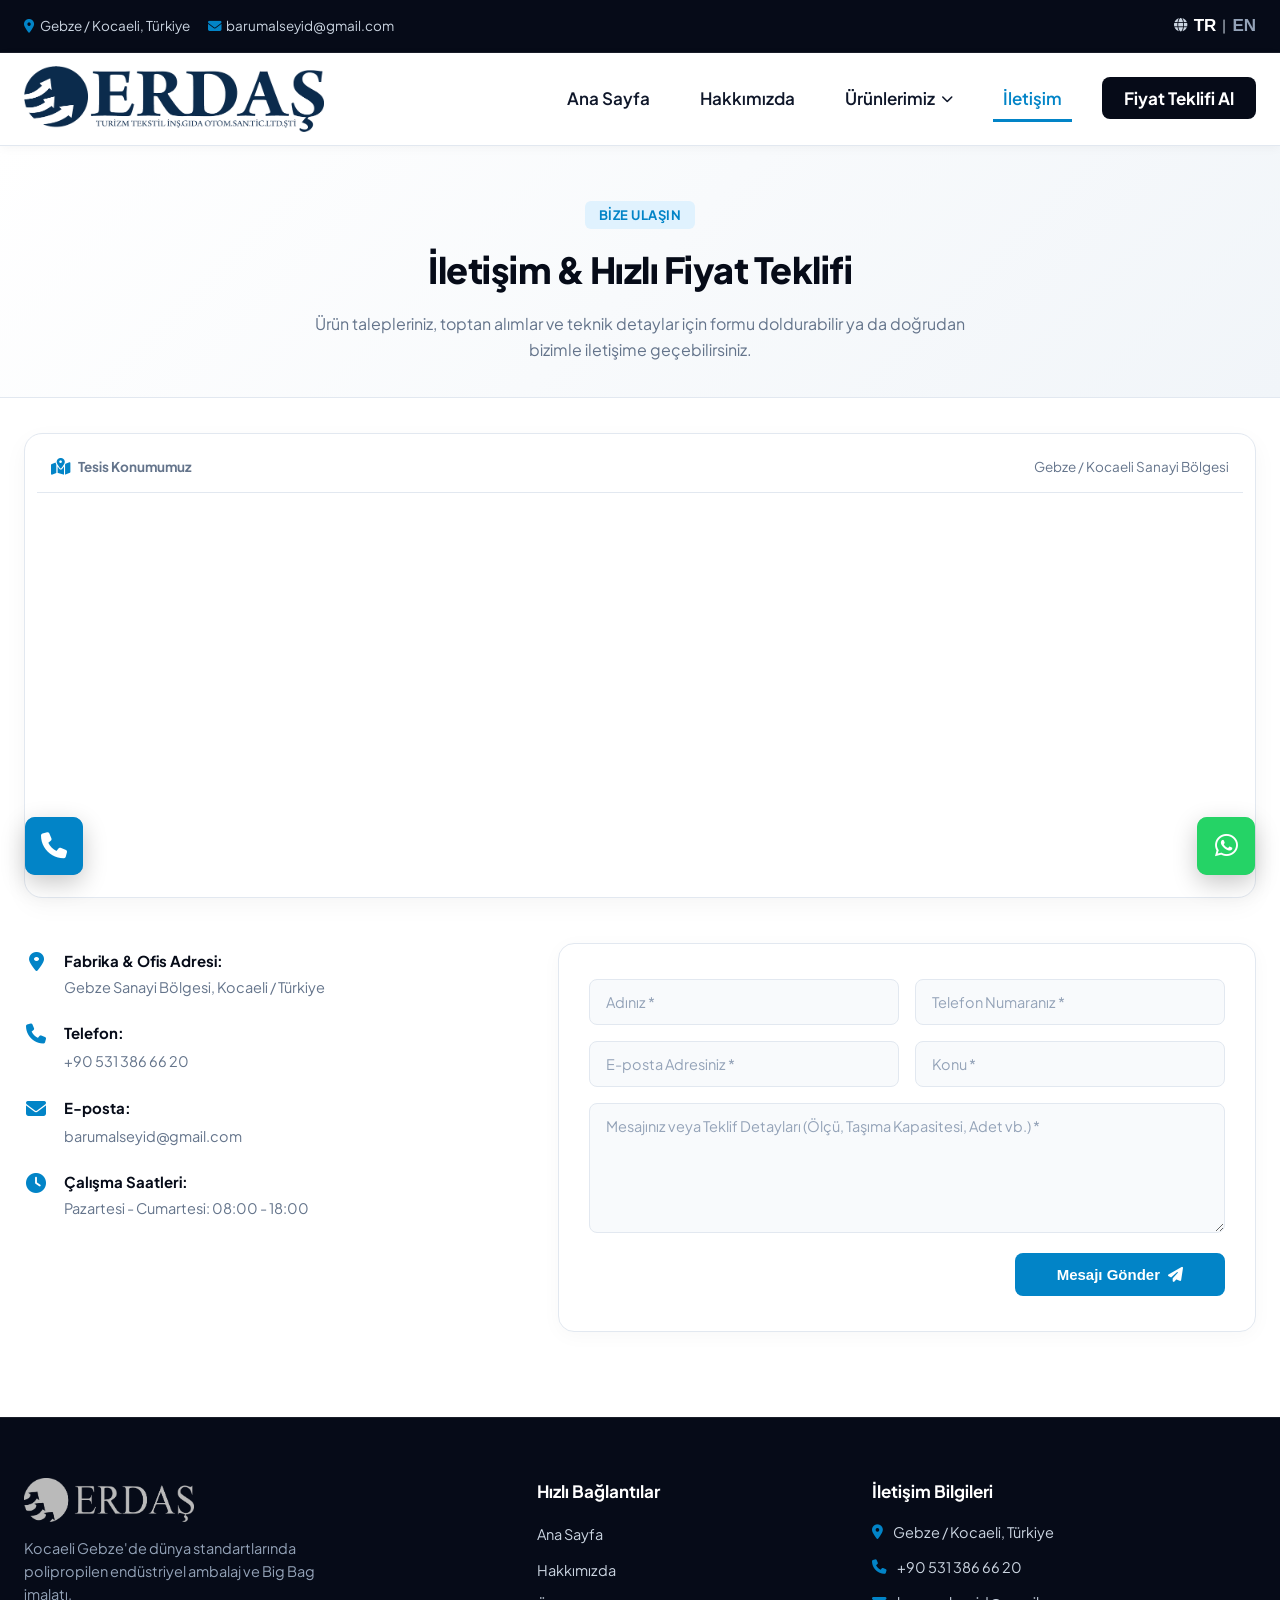
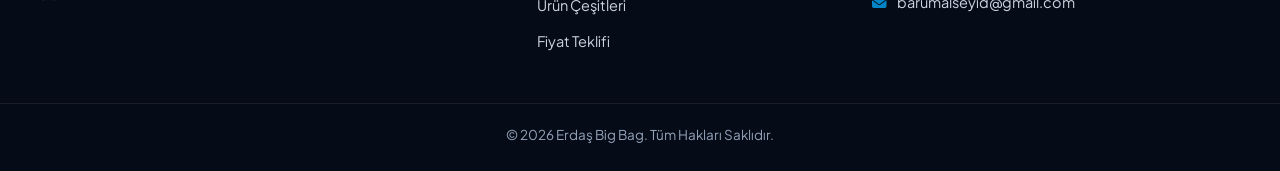
<file: iletisim.html>
<!DOCTYPE html>
<html lang="tr">
<head>
  <meta charset="UTF-8" />
  <meta name="viewport" content="width=device-width, initial-scale=1.0" />
  <title>İletişim & Fiyat Teklifi | ERDAŞ Big Bag</title>

  <!-- FontAwesome Icons -->
  <link rel="stylesheet" href="https://cdnjs.cloudflare.com/ajax/libs/font-awesome/6.5.0/css/all.min.css" />
  <!-- Google Fonts -->
  <link rel="preconnect" href="https://fonts.googleapis.com">
  <link rel="preconnect" href="https://fonts.gstatic.com" crossorigin>
  <link href="https://fonts.googleapis.com/css2?family=Plus+Jakarta+Sans:wght@500;600;700;800&display=swap" rel="stylesheet">

  <style>
    :root {
      --bg-main: #f8fafc;
      --text-dark: #0f172a;
      --text-muted: #64748b;
      --primary-blue: #0284c7;
      --primary-dark: #0369a1;
      --dark-navy: #060b18;
      --accent-green: #25d366;
      --border-color: #e2e8f0;
      --white: #ffffff;
      --success-green: #16a34a;
      --error-red: #dc2626;
    }

    *, *::before, *::after {
      margin: 0;
      padding: 0;
      box-sizing: border-box;
    }

    html {
      scroll-behavior: smooth;
    }

    body {
      font-family: 'Plus Jakarta Sans', sans-serif;
      background-color: var(--white);
      color: var(--text-dark);
      font-size: 16px;
      line-height: 1.6;
      overflow-x: hidden;
      min-height: 100vh;
      display: flex;
      flex-direction: column;
    }

    .container {
      max-width: 1420px;
      margin: 0 auto;
      padding: 0 24px;
      width: 100%;
    }

    a {
      text-decoration: none;
      color: inherit;
    }

    /* ================= 1. الشريط العلوي ================= */
    .top-bar {
      background-color: var(--dark-navy);
      color: #cbd5e1;
      padding: 15px 0;
      font-size: 13.5px;
      border-bottom: 1px solid rgba(255, 255, 255, 0.08);
    }

    .top-bar-content {
      display: flex;
      justify-content: space-between;
      align-items: center;
    }

    .top-info {
      display: flex;
      align-items: center;
      gap: 18px;
    }

    .top-info i {
      color: var(--primary-blue);
      margin-right: 4px;
    }

    .lang-switch {
      display: flex;
      align-items: center;
      gap: 6px;
    }

    .lang-switch button {
      background: none;
      border: none;
      color: #94a3b8;
      font-weight: 600;
      cursor: pointer;
      font-size: 17px;
      transition: color 0.2s;
    }

    .lang-switch button.active,
    .lang-switch button:hover {
      color: #ffffff;
      font-weight: 700;
    }

    /* ================= 2. النافبار الأساسي ================= */
    .main-header {
      background: #ffffff;
      border-bottom: 1px solid var(--border-color);
      position: sticky;
      top: 0;
      z-index: 1000;
      box-shadow: 0 2px 10px rgba(0, 0, 0, 0.04);
    }

    .nav-content {
      height: 92px;
      display: flex;
      justify-content: space-between;
      align-items: center;
    }

    .brand-logo {
      display: flex;
      align-items: center;
    }

    .header-logo-img {
      height: 70px;
      width: auto;
      max-width: 300px;
      object-fit: contain;
    }

    .nav-links {
      list-style: none;
      display: flex;
      align-items: center;
      gap: 30px;
    }

    .nav-links a {
      color: var(--text-dark);
      font-weight: 600;
      font-size: 17px;
      transition: all 0.3s ease;
      padding: 10px;
    }

    .nav-links a:hover,
    .nav-links a.active {
      color: var(--primary-blue);
      border-bottom: solid 3px var(--primary-blue);
    }

    .nav-btn {
      background: var(--dark-navy) !important;
      color: #ffffff !important;
      padding: 10px 22px !important;
      border-radius: 8px;
      font-weight: 700 !important;
      border-bottom: none !important;
      transition: all 0.3s ease;
    }

    .nav-btn:hover {
      background: var(--primary-blue) !important;
      transform: translateY(-2px);
      border-bottom: none !important;
    }

    .dropdown-item {
      position: relative;
    }

    .dropdown-toggle {
      display: flex;
      align-items: center;
      gap: 6px;
      font-weight: 600;
      font-size: 17px;
      color: var(--text-dark);
      cursor: pointer;
      padding: 10px;
      transition: color 0.3s ease;
    }

    .dropdown-toggle:hover {
      color: var(--primary-blue);
    }

    .arrow-icon {
      font-size: 12px;
      transition: transform 0.25s ease;
    }

    .submenu {
      position: absolute;
      top: 100%;
      left: 0;
      min-width: 250px;
      background: #ffffff;
      border: 1px solid var(--border-color);
      border-radius: 10px;
      box-shadow: 0 12px 28px rgba(0, 0, 0, 0.1);
      padding: 8px 0;
      list-style: none;
      opacity: 0;
      visibility: hidden;
      transform: translateY(10px);
      transition: all 0.25s ease;
      z-index: 200;
    }

    .submenu li a {
      display: block;
      padding: 10px 20px;
      font-size: 15px;
      color: var(--text-dark);
      border-bottom: none !important;
    }

    .submenu li a:hover {
      background: #f0f9ff;
      color: var(--primary-blue);
      padding-left: 24px;
      border-bottom: none !important;
    }

    .dropdown-item:hover .submenu {
      opacity: 1;
      visibility: visible;
      transform: translateY(0);
    }

    .dropdown-item:hover .arrow-icon {
      transform: rotate(180deg);
    }

    /* ================= 3. ترويسة صفحة التواصل ================= */
    .contact-page-header {
      background: linear-gradient(135deg, #ffffff 0%, #f1f5f9 100%);
      padding: 55px 0 35px;
      border-bottom: 1px solid var(--border-color);
      text-align: center;
    }

    .contact-page-tag {
      display: inline-block;
      background-color: #e0f2fe;
      color: var(--primary-blue);
      font-size: 13px;
      font-weight: 700;
      padding: 4px 14px;
      border-radius: 6px;
      text-transform: uppercase;
      margin-bottom: 12px;
      letter-spacing: 0.5px;
    }

    .contact-page-title {
      font-size: 36px;
      font-weight: 800;
      color: var(--dark-navy);
      margin-bottom: 12px;
      letter-spacing: -0.5px;
    }

    .contact-page-desc {
      font-size: 16px;
      color: var(--text-muted);
      max-width: 650px;
      margin: 0 auto;
    }

    /* ================= 4. سكشن الخريطة في الأعلى ================= */
    .map-section {
      padding: 35px 0 20px;
    }

    .map-wrapper-card {
      background: #ffffff;
      border: 1px solid var(--border-color);
      border-radius: 18px;
      padding: 12px;
      box-shadow: 0 8px 24px rgba(6, 11, 24, 0.04);
      overflow: hidden;
    }

    .map-header-bar {
      padding: 10px 14px 14px;
      display: flex;
      align-items: center;
      justify-content: space-between;
      border-bottom: 1px solid var(--border-color);
      margin-bottom: 12px;
    }

    .map-header-bar h3 {
      font-size: 17px;
      font-weight: 700;
      color: var(--dark-navy);
      display: flex;
      align-items: center;
      gap: 8px;
    }

    .map-header-bar h3 i {
      color: var(--primary-blue);
    }

    .map-header-bar span {
      font-size: 13.5px;
      color: var(--text-muted);
    }

    .map-frame-holder {
      position: relative;
      width: 100%;
      height: 380px;
      border-radius: 12px;
      overflow: hidden;
    }

    .map-frame-holder iframe {
      width: 100%;
      height: 100%;
      border: 0;
    }

    /* ================= 5. قسم فورم التواصل والمعلومات ================= */
    .contact-section {
      padding: 25px 0 85px;
      flex: 1;
    }

    .contact-main-grid {
      display: grid;
      grid-template-columns: 0.9fr 1.3fr;
      gap: 50px;
      align-items: start;
    }

    .contact-info-block {
      display: flex;
      flex-direction: column;
      gap: 22px;
      padding-top: 6px;
    }

    .info-row {
      display: flex;
      align-items: flex-start;
      gap: 16px;
    }

    .info-row i {
      font-size: 20px;
      color: var(--primary-blue);
      margin-top: 3px;
      flex-shrink: 0;
      width: 24px;
      text-align: center;
    }

    .info-text strong {
      display: block;
      font-size: 15px;
      color: var(--dark-navy);
      margin-bottom: 3px;
      font-weight: 700;
    }

    .info-text p,
    .info-text a {
      font-size: 14.5px;
      color: var(--text-muted);
      line-height: 1.6;
    }

    .info-text a:hover {
      color: var(--primary-blue);
    }

    .contact-form-box {
      display: flex;
      flex-direction: column;
      gap: 16px;
      background: #ffffff;
      border: 1px solid var(--border-color);
      padding: 35px 30px;
      border-radius: 16px;
      box-shadow: 0 4px 20px rgba(0, 0, 0, 0.03);
    }

    .form-two-cols {
      display: grid;
      grid-template-columns: 1fr 1fr;
      gap: 16px;
    }

    .form-field {
      width: 100%;
      padding: 13px 16px;
      font-size: 14.5px;
      border: 1.5px solid var(--border-color);
      border-radius: 8px;
      background-color: var(--bg-main);
      color: var(--text-dark);
      outline: none;
      font-family: inherit;
      transition: all 0.2s ease;
    }

    .form-field:focus {
      background-color: #ffffff;
      border-color: var(--primary-blue);
      box-shadow: 0 0 0 3px rgba(2, 132, 199, 0.1);
    }

    .form-field::placeholder {
      color: #94a3b8;
    }

    textarea.form-field {
      resize: vertical;
      min-height: 130px;
    }

    .form-submit-row {
      display: flex;
      justify-content: flex-end;
      margin-top: 4px;
    }

    .btn-send-message {
      background-color: var(--primary-blue);
      color: #ffffff;
      font-size: 15px;
      font-weight: 700;
      padding: 13px 42px;
      border: none;
      border-radius: 8px;
      cursor: pointer;
      transition: all 0.2s ease;
      display: inline-flex;
      align-items: center;
      gap: 8px;
    }

    .btn-send-message:hover {
      background-color: var(--primary-dark);
      transform: translateY(-1px);
    }

    .btn-send-message:disabled {
      opacity: 0.65;
      cursor: not-allowed;
    }

    /* ================= 6. Toast Notification ================= */
    .toast-popup {
      position: fixed;
      top: 25px;
      left: 50%;
      transform: translate(-50%, -40px) scale(0.92);
      background: #ffffff;
      min-width: 320px;
      max-width: 480px;
      width: 90%;
      padding: 16px 20px 18px;
      border-radius: 14px;
      box-shadow: 0 20px 45px -10px rgba(6, 11, 24, 0.18), 0 0 0 1px rgba(0, 0, 0, 0.06);
      display: flex;
      align-items: flex-start;
      gap: 14px;
      z-index: 999999;
      opacity: 0;
      visibility: hidden;
      pointer-events: none;
      transition: all 0.35s cubic-bezier(0.34, 1.56, 0.64, 1);
      overflow: hidden;
    }

    .toast-popup.show {
      opacity: 1;
      visibility: visible;
      pointer-events: auto;
      transform: translate(-50%, 0) scale(1);
    }

    .toast-icon-wrap {
      width: 40px;
      height: 40px;
      border-radius: 50%;
      display: flex;
      align-items: center;
      justify-content: center;
      font-size: 18px;
      flex-shrink: 0;
      margin-top: 2px;
    }

    .toast-popup.success .toast-icon-wrap {
      background-color: #dcfce7;
      color: var(--success-green);
    }
    .toast-popup.success {
      border-left: 4px solid var(--success-green);
    }

    .toast-popup.error .toast-icon-wrap {
      background-color: #fee2e2;
      color: var(--error-red);
    }
    .toast-popup.error {
      border-left: 4px solid var(--error-red);
    }

    .toast-text {
      flex: 1;
    }

    .toast-text h4 {
      font-size: 16px;
      font-weight: 700;
      color: var(--dark-navy);
      margin-bottom: 2px;
    }

    .toast-text p {
      font-size: 14px;
      color: var(--text-muted);
      line-height: 1.45;
    }

    .toast-close-btn {
      background: none;
      border: none;
      color: #94a3b8;
      font-size: 20px;
      line-height: 1;
      cursor: pointer;
      padding: 0 4px;
    }

    .toast-progress-bar {
      position: absolute;
      bottom: 0;
      left: 0;
      height: 3px;
      width: 100%;
      background-color: #e2e8f0;
    }

    .toast-progress-bar::before {
      content: '';
      position: absolute;
      top: 0;
      left: 0;
      height: 100%;
      width: 100%;
    }

    .toast-popup.success .toast-progress-bar::before {
      background-color: var(--success-green);
    }

    .toast-popup.error .toast-progress-bar::before {
      background-color: var(--error-red);
    }

    .toast-popup.show .toast-progress-bar::before {
      animation: progressCountdown 5s linear forwards;
    }

    @keyframes progressCountdown {
      from { width: 100%; }
      to { width: 0%; }
    }

    /* ================= 7. الفوتر ================= */
    .main-footer {
      background: var(--dark-navy);
      color: #94a3b8;
      padding: 60px 0 25px;
      border-top: 1px solid rgba(255, 255, 255, 0.08);
      margin-top: auto;
    }

    .footer-grid {
      display: grid;
      grid-template-columns: 1.6fr 1fr 1.3fr;
      gap: 40px;
      margin-bottom: 40px;
    }

    .footer-logo-img {
      height: 44px;
      width: auto;
      margin-bottom: 15px;
    }

    .footer-about {
      font-size: 14.5px;
      line-height: 1.6;
      max-width: 320px;
    }

    .footer-links h4,
    .footer-contact h4 {
      color: #ffffff;
      font-size: 17px;
      margin-bottom: 16px;
      font-weight: 700;
    }

    .footer-links ul {
      list-style: none;
    }

    .footer-links li {
      margin-bottom: 10px;
    }

    .footer-links a {
      color: #cbd5e1;
      font-size: 14.5px;
      transition: color 0.2s;
    }

    .footer-links a:hover {
      color: var(--primary-blue);
    }

    .footer-contact p {
      margin-bottom: 12px;
      display: flex;
      align-items: center;
      gap: 10px;
      font-size: 14.5px;
      color: #cbd5e1;
    }

    .footer-contact i {
      color: var(--primary-blue);
    }

    .footer-bottom {
      text-align: center;
      border-top: 1px solid rgba(255, 255, 255, 0.08);
      padding-top: 20px;
      font-size: 13.5px;
    }

    /* ================= 8. أزرار التواصل العائمة ================= */
    .call-num-btn {
      position: fixed;
      bottom: 25px;
      left: 25px;
      z-index: 99999;
    }

    .whats-button {
      position: fixed;
      bottom: 25px;
      right: 25px;
      z-index: 99999;
    }

    .floating-btn {
      position: relative;
      width: 58px;
      height: 58px;
      border-radius: 10px;
      display: flex;
      align-items: center;
      justify-content: center;
      color: #ffffff !important;
      font-size: 26px;
      text-decoration: none;
      box-shadow: 0 8px 24px rgba(0, 0, 0, 0.22);
      transition: transform 0.25s cubic-bezier(0.34, 1.56, 0.64, 1);
    }

    .floating-btn:hover {
      transform: scale(1.12);
    }

    .btn-whatsapp {
      background-color: #25d366;
    }

    .btn-call {
      background-color: #0284c7;
    }

    .pulse-wave {
      position: absolute;
      width: 100%;
      height: 100%;
      border-radius: inherit;
      opacity: 0.7;
      z-index: -1;
      animation: floatingPulse 2s infinite cubic-bezier(0.4, 0, 0.2, 1);
    }

    .pulse-whatsapp {
      background-color: #25d366;
    }

    .pulse-call {
      background-color: #0284c7;
    }

    @keyframes floatingPulse {
      0% { transform: scale(1); opacity: 0.75; }
      70% { transform: scale(1.6); opacity: 0; }
      100% { transform: scale(1.6); opacity: 0; }
    }

    /* ================= 9. تجاوب الشاشات ================= */
    .menu-btn {
      display: none;
      width: 32px;
      height: 24px;
      position: relative;
      background: transparent;
      border: none;
      cursor: pointer;
      z-index: 1002;
    }

    .menu-btn span {
      display: block;
      width: 100%;
      height: 3px;
      background-color: var(--dark-navy);
      position: absolute;
      left: 0;
      border-radius: 3px;
      transition: all 0.3s ease;
    }

    .menu-btn span:nth-child(1) { top: 0; }
    .menu-btn span:nth-child(2) { top: 10px; }
    .menu-btn span:nth-child(3) { top: 20px; }

    .menu-btn.open span:nth-child(1) { top: 10px; transform: rotate(45deg); }
    .menu-btn.open span:nth-child(2) { opacity: 0; }
    .menu-btn.open span:nth-child(3) { top: 10px; transform: rotate(-45deg); }

    .nav-backdrop {
      position: fixed;
      inset: 0;
      background: rgba(0, 0, 0, 0.45);
      opacity: 0;
      visibility: hidden;
      transition: all 0.3s ease;
      z-index: 998;
    }

    .nav-backdrop.active {
      opacity: 1;
      visibility: visible;
    }

    @media (max-width: 992px) {
      .menu-btn {
        display: block;
      }

      .nav-links {
        position: fixed;
        top: 0;
        right: -100%;
        width: 280px;
        height: 100vh;
        background: #ffffff;
        flex-direction: column;
        align-items: flex-start;
        padding: 90px 24px 30px;
        gap: 12px;
        box-shadow: -8px 0 24px rgba(0, 0, 0, 0.12);
        transition: right 0.3s ease-in-out;
        z-index: 999;
        overflow-y: auto;
      }

      .nav-links.active {
        right: 0;
      }

      .nav-links li {
        width: 100%;
      }

      .nav-links a {
        display: block;
        width: 100%;
        padding: 10px 0;
        border-bottom: 1px solid var(--border-color);
      }

      .nav-btn {
        display: block;
        text-align: center;
        width: 100%;
        margin-top: 10px;
      }

      .submenu {
        position: static;
        opacity: 1;
        visibility: visible;
        transform: none;
        box-shadow: none;
        border: none;
        padding-left: 15px;
        display: none;
      }

      .dropdown-item.active .submenu,
      .dropdown-item.open .submenu {
        display: block;
      }

      .contact-main-grid {
        grid-template-columns: 1fr;
        gap: 40px;
      }

      .footer-grid {
        grid-template-columns: 1fr 1fr;
        gap: 30px;
      }
    }

    @media (max-width: 768px) {
      .top-bar {
        padding: 10px 0;
      }

      .top-bar-location {
        display: none;
      }

      .contact-page-title {
        font-size: 28px;
      }

      .map-frame-holder {
        height: 300px;
      }

      .form-two-cols {
        grid-template-columns: 1fr;
        gap: 16px;
      }

      .form-submit-row {
        justify-content: stretch;
      }

      .btn-send-message {
        width: 100%;
        justify-content: center;
      }

      .footer-grid {
        grid-template-columns: 1fr;
        gap: 25px;
      }
    }

    @media (max-width: 580px) {
      .nav-content {
        height: 75px;
      }

      .header-logo-img {
        height: 48px;
      }

      .contact-form-box {
        padding: 24px 18px;
      }

      .map-header-bar {
        flex-direction: column;
        align-items: flex-start;
        gap: 4px;
      }

      .call-num-btn {
        bottom: 20px;
        left: 15px;
      }

      .whats-button {
        bottom: 20px;
        right: 15px;
      }

      .floating-btn {
        width: 50px;
        height: 50px;
        font-size: 22px;
      }
    }
  </style>
</head>
<body>

  <!-- 1. الشريط العلوي -->
  <aside class="top-bar">
    <div class="container top-bar-content">
      <div class="top-info">
        <span class="top-bar-location"><i class="fa-solid fa-location-dot"></i> <span data-tr="Gebze / Kocaeli, Türkiye" data-en="Gebze / Kocaeli, Turkey">Gebze / Kocaeli, Türkiye</span></span>
        <span class="badge"><i class="fa-solid fa-envelope"></i><a href="mailto:barumalseyid@gmail.com">barumalseyid@gmail.com</a></span>
      </div>
      <div class="lang-switch">
        <i class="fa-solid fa-globe"></i>
        <button id="btn-tr" class="active" onclick="setLanguage('tr')">TR</button>
        <span>|</span>
        <button id="btn-en" onclick="setLanguage('en')">EN</button>
      </div>
    </div>
  </aside>

  <!-- 2. النافبار الأساسي -->
  <header class="main-header">
    <div class="container nav-content">
      
      <a href="index.html" class="brand-logo">
        <img src="images/logo.png" alt="Erdaş Big Bag" class="header-logo-img" onerror="this.src='https://via.placeholder.com/220x60/060b18/ffffff?text=ERDAS+LOGO'" />
      </a>

      <button class="menu-btn" id="menuBtn" aria-label="Menüyü Aç/Kapat">
        <span></span>
        <span></span>
        <span></span>
      </button>

      <ul class="nav-links" id="navLinks">
        <li><a href="index.html" data-tr="Ana Sayfa" data-en="Home">Ana Sayfa</a></li>
        <li><a href="hakkimizda.html" data-tr="Hakkımızda" data-en="About Us">Hakkımızda</a></li>
        
        <li class="dropdown-item">
          <div class="dropdown-toggle">
            <span data-tr="Ürünlerimiz" data-en="Products">Ürünlerimiz</span>
            <i class="fa-solid fa-chevron-down arrow-icon"></i>
          </div>
          <ul class="submenu">
            <li><a href="standart-4-kulplu-torba.html" data-tr="Standart 4 Kulplu Torba" data-en="Standard 4-Loop Bag">Standart 4 Kulplu Torba</a></li>
            <li><a href="index.html#Q-Bag-Torba" data-tr="Q-Bag Torba" data-en="Q-Bag (Baffle Bag)">Q-Bag Torba</a></li>
            <li><a href="index.html#Ic-Naylonlu-Big-Bag" data-tr="İç Naylonlu Big Bag" data-en="Liner Big Bag">İç Naylonlu Big Bag</a></li>
            <li><a href="index.html#Capraz-Kulplu-Big-Bag" data-tr="Çapraz Kulplu Big Bag" data-en="Cross-Corner Bag">Çapraz Kulplu Big Bag</a></li>
            <li><a href="index.html#torba-tipleri" data-tr="Tüm Ürünleri Gör" data-en="View All Products">Tüm Ürünleri Gör</a></li>
          </ul>
        </li>

        <li><a href="iletisim.html" class="active" data-tr="İletişim" data-en="Contact">İletişim</a></li>
        <li><a href="iletisim.html" class="nav-btn" data-tr="Fiyat Teklifi Al" data-en="Get a Quote">Fiyat Teklifi Al</a></li>
      </ul>

    </div>
  </header>

  <!-- طبقة التعتيم للموبايل -->
  <div class="nav-backdrop" id="navBackdrop"></div>

  <!-- 3. ترويسة الصفحة -->
  <section class="contact-page-header">
    <div class="container">
      <span class="contact-page-tag" data-tr="Bize Ulaşın" data-en="Contact Us">Bize Ulaşın</span>
      <h1 class="contact-page-title" data-tr="İletişim & Hızlı Fiyat Teklifi" data-en="Contact & Instant Quote Request">İletişim &amp; Hızlı Fiyat Teklifi</h1>
      <p class="contact-page-desc" data-tr="Ürün talepleriniz, toptan alımlar ve teknik detaylar için formu doldurabilir ya da doğrudan bizimle iletişime geçebilirsiniz." data-en="For product inquiries, bulk orders, and technical specs, fill out the form or reach out directly to our team.">
        Ürün talepleriniz, toptan alımlar ve teknik detaylar için formu doldurabilir ya da doğrudan bizimle iletişime geçebilirsiniz.
      </p>
    </div>
  </section>

  <!-- 4. قسم الخريطة التفاعلية في الأعلى -->
  <section class="map-section">
    <div class="container">
      <div class="map-wrapper-card">
        <div class="map-header-bar">
          <h3>
            <i class="fa-solid fa-map-location-dot"></i>
            <span data-tr="Tesis Konumumuz" data-en="Our Plant Location">Tesis Konumumuz</span>
          </h3>
          <span data-tr="Gebze / Kocaeli Sanayi Bölgesi" data-en="Gebze / Kocaeli Industrial Zone">Gebze / Kocaeli Sanayi Bölgesi</span>
        </div>
        <div class="map-frame-holder">
          <iframe 
            src="https://www.google.com/maps/embed?pb=!1m18!1m12!1m3!1d96574.62955523956!2d29.35105267156942!3d40.80371661647464!2m3!1f0!2f0!3f0!3m2!1i1024!2i768!4f13.1!3m3!1m2!1s0x14cb2079f82d1c67%3A0x6b4be9e4b6eb35d5!2sGebze%2C%20Kocaeli!5e0!3m2!1str!2str!4v1710000000000!5m2!1str!2str" 
            allowfullscreen="" 
            loading="lazy" 
            referrerpolicy="no-referrer-when-downgrade"
            title="ERDAŞ Big Bag Konum Haritası">
          </iframe>
        </div>
      </div>
    </div>
  </section>

  <!-- 5. قسم فورم التواصل والمعلومات -->
  <main class="contact-section">
    <div class="container">
      <div class="contact-main-grid">
        
        <!-- معلومات التواصل المباشرة -->
        <div class="contact-info-block">
          
          <div class="info-row">
            <i class="fa-solid fa-location-dot"></i>
            <div class="info-text">
              <strong data-tr="Fabrika & Ofis Adresi:" data-en="Factory & Office Address:">Fabrika &amp; Ofis Adresi:</strong>
              <p data-tr="Gebze Sanayi Bölgesi, Kocaeli / Türkiye" data-en="Gebze Industrial Zone, Kocaeli / Turkey">Gebze Sanayi Bölgesi, Kocaeli / Türkiye</p>
            </div>
          </div>

          <div class="info-row">
            <i class="fa-solid fa-phone"></i>
            <div class="info-text">
              <strong data-tr="Telefon:" data-en="Phone:">Telefon:</strong>
              <a href="tel:+905313866620">+90 531 386 66 20</a>
            </div>
          </div>

          <div class="info-row">
            <i class="fa-solid fa-envelope"></i>
            <div class="info-text">
              <strong data-tr="E-posta:" data-en="Email:">E-posta:</strong>
              <a href="mailto:barumalseyid@gmail.com">barumalseyid@gmail.com</a>
            </div>
          </div>

          <div class="info-row">
            <i class="fa-solid fa-clock"></i>
            <div class="info-text">
              <strong data-tr="Çalışma Saatleri:" data-en="Working Hours:">Çalışma Saatleri:</strong>
              <p data-tr="Pazartesi - Cumartesi: 08:00 - 18:00" data-en="Monday - Saturday: 08:00 - 18:00">Pazartesi - Cumartesi: 08:00 - 18:00</p>
            </div>
          </div>

        </div>

        <!-- نموذج Web3Forms -->
        <form class="contact-form-box" id="contactForm">
          <input type="hidden" name="access_key" value="889d83af-ef3d-4a01-9166-7c98dbb5849a" />
          <input type="hidden" name="from_name" value="ERDAŞ Web Sitesi İletişim Formu" />
          <input type="hidden" name="subject" value="Yeni İletişim & Fiyat Teklifi Mesajı (ERDAŞ)" />
          <input type="checkbox" name="botcheck" style="display: none;" />

          <div class="form-two-cols">
            <input
              type="text"
              name="name"
              class="form-field"
              placeholder="Adınız *"
              data-tr-placeholder="Adınız *"
              data-en-placeholder="Your Name *"
              required
            />
            <input
              type="tel"
              name="phone"
              class="form-field"
              placeholder="Telefon Numaranız *"
              data-tr-placeholder="Telefon Numaranız *"
              data-en-placeholder="Phone Number *"
              required
            />
          </div>

          <div class="form-two-cols">
            <input
              type="email"
              name="email"
              class="form-field"
              placeholder="E-posta Adresiniz *"
              data-tr-placeholder="E-posta Adresiniz *"
              data-en-placeholder="Email Address *"
              required
            />
           <input 
              type="text" 
              name="konu" 
              class="form-field" 
              placeholder="Konu *" 
              data-tr-placeholder="Konu *" 
              data-en-placeholder="Subject *" 
              required 
            />
          </div>

          <textarea
            name="message"
            class="form-field"
            rows="5"
            placeholder="Mesajınız veya Teklif Detayları (Ölçü, Taşıma Kapasitesi, Adet vb.) *"
            data-tr-placeholder="Mesajınız veya Teklif Detayları (Ölçü, Taşıma Kapasitesi, Adet vb.) *"
            data-en-placeholder="Your Message or Inquiry Details (Dimensions, Capacity, Quantity etc.) *"
            required
          ></textarea>

          <div class="form-submit-row">
            <button type="submit" class="btn-send-message" id="submitBtn">
              <span data-tr="Mesajı Gönder" data-en="Send Message">Mesajı Gönder</span>
              <i class="fa-solid fa-paper-plane"></i>
            </button>
          </div>
        </form>

      </div>
    </div>
  </main>

  <!-- صندوق الإشعار (Toast Notification) -->
  <div class="toast-popup" id="toastNotification">
    <div class="toast-icon-wrap" id="toastIcon">
      <i class="fa-solid fa-check"></i>
    </div>
    <div class="toast-text">
      <h4 id="toastTitle">Başarılı!</h4>
      <p id="toastMessage">Mesajınız başarıyla iletildi.</p>
    </div>
    <button class="toast-close-btn" id="toastCloseBtn">&times;</button>
    <div class="toast-progress-bar"></div>
  </div>

  <!-- أزرار التواصل العائمة -->
  <div class="call-num-btn">
    <a href="tel:+905313866620" class="floating-btn btn-call" aria-label="Hemen Ara">
      <div class="pulse-wave pulse-call"></div>
      <i class="fa-solid fa-phone"></i>
    </a>
  </div>

  <div class="whats-button">
    <a href="https://wa.me/905313866620" class="floating-btn btn-whatsapp" target="_blank" rel="noopener noreferrer" aria-label="WhatsApp Destek">
      <div class="pulse-wave pulse-whatsapp"></div>
      <i class="fa-brands fa-whatsapp"></i>
    </a>
  </div>

  <!-- 7. الفوتر -->
  <footer class="main-footer">
    <div class="container footer-grid">
      
      <div class="footer-brand">
        <a href="index.html" class="brand-logo">
          <img src="images/footer-logo.png" alt="Erdaş Big Bag" class="footer-logo-img" onerror="this.src='https://via.placeholder.com/180x45/060b18/ffffff?text=ERDAS+LOGO'" />
        </a>
        <p class="footer-about" data-tr="Kocaeli Gebze'de dünya standartlarında polipropilen endüstriyel ambalaj ve Big Bag imalatı." data-en="World-class polypropylene industrial packaging and Big Bag manufacturing in Gebze, Kocaeli.">
          Kocaeli Gebze'de dünya standartlarında polipropilen endüstriyel ambalaj ve Big Bag imalatı.
        </p>
      </div>

      <div class="footer-links">
        <h4 data-tr="Hızlı Bağlantılar" data-en="Quick Links">Hızlı Bağlantılar</h4>
        <ul>
          <li><a href="index.html" data-tr="Ana Sayfa" data-en="Home">Ana Sayfa</a></li>
          <li><a href="hakkimizda.html" data-tr="Hakkımızda" data-en="About Us">Hakkımızda</a></li>
          <li><a href="index.html#torba-tipleri" data-tr="Ürün Çeşitleri" data-en="Products">Ürün Çeşitleri</a></li>
          <li><a href="iletisim.html" data-tr="Fiyat Teklifi" data-en="Get a Quote">Fiyat Teklifi</a></li>
        </ul>
      </div>

      <div class="footer-contact">
        <h4 data-tr="İletişim Bilgileri" data-en="Contact Information">İletişim Bilgileri</h4>
        <p><i class="fa-solid fa-location-dot"></i> Gebze / Kocaeli, Türkiye</p>
        <p><i class="fa-solid fa-phone"></i> +90 531 386 66 20</p>
        <p><i class="fa-solid fa-envelope"></i> barumalseyid@gmail.com</p>
      </div>

    </div>

    <div class="footer-bottom">
      <p data-tr="© 2026 Erdaş Big Bag. Tüm Hakları Saklıdır." data-en="© 2026 Erdaş Big Bag. All Rights Reserved.">&copy; 2026 Erdaş Big Bag. Tüm Hakları Saklıdır.</p>
    </div>
  </footer>

  <!-- 8. السكريبت -->
  <script>
    let currentLang = 'tr';

    document.addEventListener('DOMContentLoaded', () => {
      // 1. فتح وإغلاق قائمة الهاتف
      const menuBtn = document.getElementById('menuBtn');
      const navLinks = document.getElementById('navLinks');
      const navBackdrop = document.getElementById('navBackdrop');
      const dropdownItem = document.querySelector('.dropdown-item');
      const dropdownToggle = document.querySelector('.dropdown-toggle');

      function toggleMenu() {
        const isOpen = menuBtn.classList.toggle('open');
        navLinks.classList.toggle('active');
        navBackdrop.classList.toggle('active');
        document.body.style.overflow = isOpen ? 'hidden' : '';
      }

      function closeMenu() {
        menuBtn.classList.remove('open');
        navLinks.classList.remove('active');
        navBackdrop.classList.remove('active');
        if (dropdownItem) dropdownItem.classList.remove('active');
        document.body.style.overflow = '';
      }

      menuBtn.addEventListener('click', toggleMenu);
      navBackdrop.addEventListener('click', closeMenu);

      if (dropdownToggle) {
        dropdownToggle.addEventListener('click', (e) => {
          if (window.innerWidth <= 992) {
            e.preventDefault();
            e.stopPropagation();
            dropdownItem.classList.toggle('active');
          }
        });
      }

      document.querySelectorAll('.nav-links a:not(.dropdown-toggle)').forEach(link => {
        link.addEventListener('click', () => {
          if (window.innerWidth <= 992) closeMenu();
        });
      });

      // 2. إرسال الفورم عبر Web3Forms
      const contactForm = document.getElementById('contactForm');
      const submitBtn = document.getElementById('submitBtn');

      if (contactForm) {
        contactForm.addEventListener('submit', function (e) {
          e.preventDefault();
          submitBtn.disabled = true;
          const originalBtnText = submitBtn.innerHTML;
          submitBtn.innerHTML = currentLang === 'tr' ? 'Gönderiliyor...' : 'Sending...';

          const formData = new FormData(contactForm);
          const object = Object.fromEntries(formData);
          const json = JSON.stringify(object);

          fetch('https://api.web3forms.com/submit', {
            method: 'POST',
            headers: {
              'Content-Type': 'application/json',
              'Accept': 'application/json'
            },
            body: json
          })
          .then(async (response) => {
            let res = await response.json();
            if (response.status == 200) {
              const successTitle = currentLang === 'tr' ? 'Başarılı!' : 'Success!';
              const successMsg = currentLang === 'tr' ? 'Mesajınız başarıyla iletildi. En kısa sürede dönüş yapacağız.' : 'Your message has been sent successfully. We will get back to you soon.';
              showToast('success', successTitle, successMsg);
              contactForm.reset();
            } else {
              const errTitle = currentLang === 'tr' ? 'Hata!' : 'Error!';
              const errMsg = res.message || (currentLang === 'tr' ? 'Bir sorun oluştu. Lütfen tekrar deneyin.' : 'Something went wrong. Please try again.');
              showToast('error', errTitle, errMsg);
            }
          })
          .catch((error) => {
            const errTitle = currentLang === 'tr' ? 'Hata!' : 'Error!';
            const errMsg = currentLang === 'tr' ? 'Bağlantı hatası oluştu.' : 'Connection error occurred.';
            showToast('error', errTitle, errMsg);
          })
          .then(function () {
            submitBtn.disabled = false;
            submitBtn.innerHTML = originalBtnText;
          });
        });
      }
    });

    // 3. التحكم في الإشعار العائم
    let toastTimeout = null;
    function showToast(type, title, message) {
      const toast = document.getElementById('toastNotification');
      const toastIcon = document.getElementById('toastIcon');
      const toastTitle = document.getElementById('toastTitle');
      const toastMessage = document.getElementById('toastMessage');
      const toastCloseBtn = document.getElementById('toastCloseBtn');

      clearTimeout(toastTimeout);

      toast.className = 'toast-popup ' + type;
      toastTitle.textContent = title;
      toastMessage.textContent = message;

      if (type === 'success') {
        toastIcon.innerHTML = '<i class="fa-solid fa-check"></i>';
      } else {
        toastIcon.innerHTML = '<i class="fa-solid fa-triangle-exclamation"></i>';
      }

      toast.classList.add('show');

      toastCloseBtn.onclick = () => {
        toast.classList.remove('show');
      };

      toastTimeout = setTimeout(() => {
        toast.classList.remove('show');
      }, 5000);
    }

    // 4. تبديل اللغة (TR / EN)
    function setLanguage(lang) {
      currentLang = lang;
      document.documentElement.lang = lang;

      const btnTr = document.getElementById('btn-tr');
      const btnEn = document.getElementById('btn-en');
      if (btnTr && btnEn) {
        btnTr.classList.toggle('active', lang === 'tr');
        btnEn.classList.toggle('active', lang === 'en');
      }

      document.querySelectorAll('[data-' + lang + ']').forEach(el => {
        el.textContent = el.getAttribute('data-' + lang);
      });

      document.querySelectorAll('[data-' + lang + '-placeholder]').forEach(el => {
        el.placeholder = el.getAttribute('data-' + lang + '-placeholder');
      });
    }
  </script>

</body>
</html>
</file>
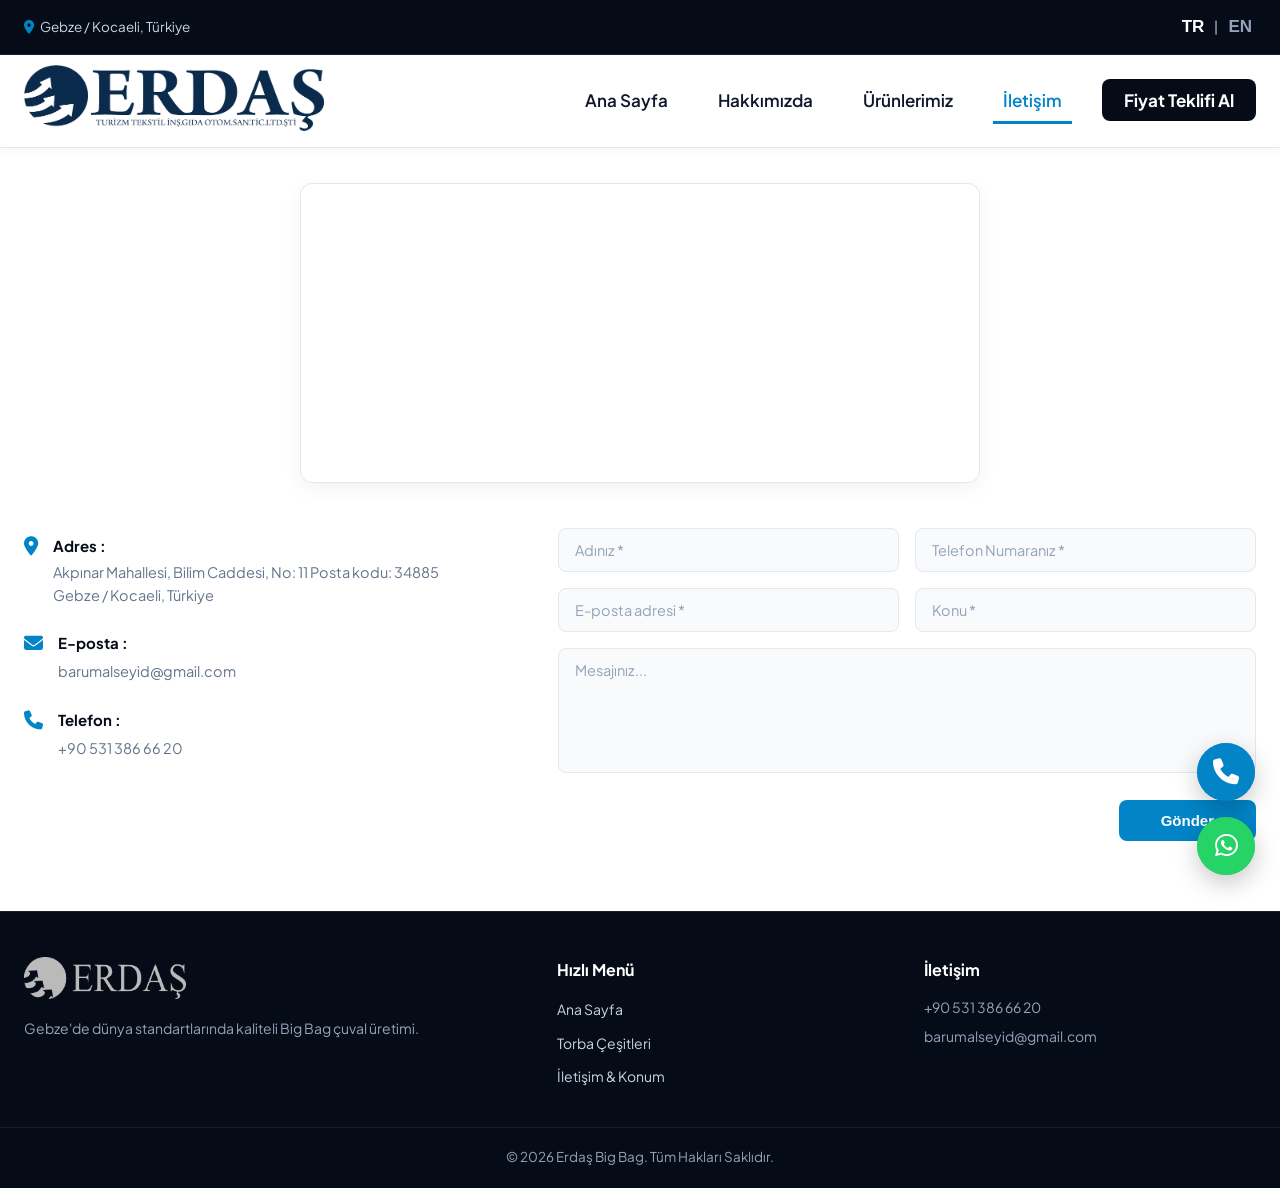
<file: iletişim.html>
<!DOCTYPE html>
<html lang="tr">
<head>
  <meta charset="UTF-8" />
  <meta name="viewport" content="width=device-width, initial-scale=1.0" />
  <title>İletişim - ERDAŞ Big Bag</title>

  <!-- أيقونات FontAwesome والخط الرسمي -->
  <link rel="stylesheet" href="https://cdnjs.cloudflare.com/ajax/libs/font-awesome/6.5.0/css/all.min.css" />
  <link rel="preconnect" href="https://fonts.googleapis.com">
  <link rel="preconnect" href="https://fonts.gstatic.com" crossorigin>
  <link href="https://fonts.googleapis.com/css2?family=Plus+Jakarta+Sans:wght@400;500;600;700;800&display=swap" rel="stylesheet">

  <style>
    :root {
      --primary-blue: #0284c7;
      --primary-dark: #0369a1;
      --dark-navy: #060b18;
      --text-dark: #0f172a;
      --text-muted: #64748b;
      --border-color: #e2e8f0;
      --bg-gray: #f8fafc;
      --white: #ffffff;
      --success-green: #16a34a;
      --error-red: #dc2626;
    }

    *, *::before, *::after {
      box-sizing: border-box;
      margin: 0;
      padding: 0;
    }

    body {
      font-family: 'Plus Jakarta Sans', sans-serif;
      background-color: var(--white);
      color: var(--text-dark);
      line-height: 1.6;
      min-height: 100vh;
      display: flex;
      flex-direction: column;
    }

    .container {
      width: 100%;
      max-width: 1420px;
      margin: 0 auto;
      padding: 0 24px;
    }

    a {
      text-decoration: none;
      color: inherit;
    }

    /* الإشعار العائم (Toast Notification) */
    .toast-popup {
      position: fixed;
      top: 25px;
      left: 50%;
      transform: translate(-50%, -40px) scale(0.92);
      background: #ffffff;
      min-width: 320px;
      max-width: 480px;
      width: 90%;
      padding: 16px 20px 18px;
      border-radius: 14px;
      box-shadow: 0 20px 45px -10px rgba(6, 11, 24, 0.18), 0 0 0 1px rgba(0, 0, 0, 0.06);
      display: flex;
      align-items: flex-start;
      gap: 14px;
      z-index: 99999;
      opacity: 0;
      visibility: hidden;
      pointer-events: none;
      transition: all 0.35s cubic-bezier(0.34, 1.56, 0.64, 1);
      overflow: hidden;
    }

    .toast-popup.show {
      opacity: 1;
      visibility: visible;
      pointer-events: auto;
      transform: translate(-50%, 0) scale(1);
    }

    .toast-icon-wrap {
      width: 40px;
      height: 40px;
      border-radius: 50%;
      display: flex;
      align-items: center;
      justify-content: center;
      font-size: 18px;
      flex-shrink: 0;
      margin-top: 2px;
    }

    .toast-popup.success .toast-icon-wrap {
      background-color: #dcfce7;
      color: var(--success-green);
    }
    .toast-popup.success {
      border-left: 4px solid var(--success-green);
    }

    .toast-popup.error .toast-icon-wrap {
      background-color: #fee2e2;
      color: var(--error-red);
    }
    .toast-popup.error {
      border-left: 4px solid var(--error-red);
    }

    .toast-text {
      flex: 1;
    }

    .toast-text h4 {
      font-size: 16px;
      font-weight: 700;
      color: var(--dark-navy);
      margin-bottom: 2px;
    }

    .toast-text p {
      font-size: 14px;
      color: var(--text-muted);
      line-height: 1.45;
    }

    .toast-close-btn {
      background: none;
      border: none;
      color: #94a3b8;
      font-size: 20px;
      line-height: 1;
      cursor: pointer;
      padding: 0 4px;
    }

    .toast-progress-bar {
      position: absolute;
      bottom: 0;
      left: 0;
      height: 3px;
      width: 100%;
      background-color: #e2e8f0;
    }

    .toast-progress-bar::before {
      content: '';
      position: absolute;
      top: 0;
      left: 0;
      height: 100%;
      width: 100%;
    }

    .toast-popup.success .toast-progress-bar::before {
      background-color: var(--success-green);
    }

    .toast-popup.error .toast-progress-bar::before {
      background-color: var(--error-red);
    }

    .toast-popup.show .toast-progress-bar::before {
      animation: progressCountdown 5s linear forwards;
    }

    @keyframes progressCountdown {
      from { width: 100%; }
      to { width: 0%; }
    }

    /* الشريط العلوي */
    .top-bar {
      background-color: var(--dark-navy);
      color: #cbd5e1;
      padding: 15px 0;
      font-size: 13.5px;
      border-bottom: 1px solid rgba(255, 255, 255, 0.08);
    }

    .top-bar-content {
      display: flex;
      justify-content: space-between;
      align-items: center;
    }

    .top-info {
      display: flex;
      align-items: center;
      gap: 18px;
    }

    .top-info i {
      color: var(--primary-blue);
      margin-right: 4px;
    }

    .lang-switch {
      display: flex;
      align-items: center;
      gap: 6px;
    }

    .lang-btn {
      background: none;
      border: none;
      color: #94a3b8;
      font-size: 17px;
      font-weight: 600;
      cursor: pointer;
      padding: 2px 4px;
      transition: color 0.2s;
    }

    .lang-btn.active,
    .lang-btn:hover {
      color: #ffffff;
      font-weight: 800;
    }

    /* النافبار مع نفس الارتفاع والأنيميشن */
    .main-header {
      background: #ffffff;
      border-bottom: 1px solid var(--border-color);
      position: sticky;
      top: 0;
      z-index: 1000;
      box-shadow: 0 2px 10px rgba(0, 0, 0, 0.04);
    }

    .nav-content {
      height: 92px;
      display: flex;
      justify-content: space-between;
      align-items: center;
    }

    .brand-logo img {
      height: 70px;
      width: auto;
      max-width: 300px;
      object-fit: contain;
    }

    .nav-links {
      list-style: none;
      display: flex;
      align-items: center;
      gap: 30px;
    }

    .nav-links a {
      color: var(--text-dark);
      font-weight: 600;
      font-size: 17px;
      transition: all 0.3s ease;
      padding: 10px;
    }

    .nav-links a:hover,
    .nav-links a.active {
      color: var(--primary-blue);
      border-bottom: solid 3px var(--primary-blue);
    }

    .nav-btn {
      background: var(--dark-navy) !important;
      color: #ffffff !important;
      padding: 10px 22px !important;
      border-radius: 8px;
      font-weight: 700 !important;
      border-bottom: none !important;
      transition: all 0.3s ease;
    }

    .nav-btn:hover {
      background: var(--primary-blue) !important;
      transform: translateY(-2px);
      border-bottom: none !important;
    }

    .menu-btn {
      display: none;
      width: 32px;
      height: 24px;
      position: relative;
      background: none;
      border: none;
      cursor: pointer;
      z-index: 1002;
    }

    .menu-btn span {
      display: block;
      width: 100%;
      height: 3px;
      background-color: var(--dark-navy);
      position: absolute;
      left: 0;
      border-radius: 2px;
      transition: all 0.3s ease;
    }

    .menu-btn span:nth-child(1) { top: 0; }
    .menu-btn span:nth-child(2) { top: 10px; }
    .menu-btn span:nth-child(3) { top: 20px; }

    .menu-btn.open span:nth-child(1) { top: 10px; transform: rotate(45deg); }
    .menu-btn.open span:nth-child(2) { opacity: 0; }
    .menu-btn.open span:nth-child(3) { top: 10px; transform: rotate(-45deg); }

    /* الخريطة الموسطة والفورم */
    .contact-page-section {
      padding: 35px 0 70px;
      flex: 1;
    }

    .map-center-container {
      width: 100%;
      max-width: 680px;
      height: 300px;
      margin: 0 auto 45px auto;
      border-radius: 12px;
      overflow: hidden;
      border: 1px solid var(--border-color);
      box-shadow: 0 6px 20px rgba(0, 0, 0, 0.05);
    }

    .map-center-container iframe {
      width: 100%;
      height: 100%;
      border: 0;
    }

    .contact-main-grid {
      display: grid;
      grid-template-columns: 0.9fr 1.3fr;
      gap: 50px;
      align-items: start;
    }

    .contact-info-block {
      display: flex;
      flex-direction: column;
      gap: 24px;
      padding-top: 6px;
    }

    .info-row {
      display: flex;
      align-items: flex-start;
      gap: 15px;
    }

    .info-row i {
      font-size: 19px;
      color: var(--primary-blue);
      margin-top: 3px;
      flex-shrink: 0;
    }

    .info-text strong {
      display: block;
      font-size: 15px;
      color: var(--dark-navy);
      margin-bottom: 3px;
      font-weight: 700;
    }

    .info-text p,
    .info-text a {
      font-size: 14.5px;
      color: var(--text-muted);
      line-height: 1.6;
    }

    .info-text a:hover {
      color: var(--primary-blue);
    }

    .contact-form-box {
      display: flex;
      flex-direction: column;
      gap: 16px;
    }

    .form-two-cols {
      display: grid;
      grid-template-columns: 1fr 1fr;
      gap: 16px;
    }

    .form-field {
      width: 100%;
      padding: 12px 16px;
      font-size: 14.5px;
      border: 1.5px solid var(--border-color);
      border-radius: 8px;
      background-color: var(--bg-gray);
      color: var(--text-dark);
      outline: none;
      font-family: inherit;
      transition: all 0.2s ease;
    }

    .form-field:focus {
      background-color: #ffffff;
      border-color: var(--primary-blue);
      box-shadow: 0 0 0 3px rgba(2, 132, 199, 0.1);
    }

    .form-field::placeholder {
      color: #94a3b8;
    }

    textarea.form-field {
      resize: vertical;
      min-height: 125px;
    }

    .form-submit-row {
      display: flex;
      justify-content: flex-end;
      margin-top: 4px;
    }

    .btn-send-message {
      background-color: var(--primary-blue);
      color: #ffffff;
      font-size: 15px;
      font-weight: 700;
      padding: 12px 42px;
      border: none;
      border-radius: 8px;
      cursor: pointer;
      transition: all 0.2s ease;
    }

    .btn-send-message:hover {
      background-color: var(--primary-dark);
      transform: translateY(-1px);
    }

    .btn-send-message:disabled {
      opacity: 0.65;
      cursor: not-allowed;
    }

    /* حاوية تثبيت الأزرار في أسفل يمين الشاشة */
.floating-contact-actions {
  position: fixed;
  bottom: 25px;
  right: 25px;
  display: flex;
  flex-direction: column;
  gap: 16px;
  z-index: 99999;
}

/* التنسيق الأساسي لكلا الزرين */
.floating-btn {
  position: relative;
  width: 58px;
  height: 58px;
  border-radius: 50%;
  display: flex;
  align-items: center;
  justify-content: center;
  color: #ffffff !important;
  font-size: 26px;
  text-decoration: none;
  box-shadow: 0 8px 24px rgba(0, 0, 0, 0.22);
  transition: transform 0.25s cubic-bezier(0.34, 1.56, 0.64, 1);
}

.floating-btn:hover {
  transform: scale(1.12);
}

/* زر الواتساب */
.btn-whatsapp {
  background-color: #25d366;
}

/* زر الاتصال الهاتفي */
.btn-call {
  background-color: #0284c7;
}

/* طبقة أنيميشن النبض (Pulse Animation) */
.pulse-wave {
  position: absolute;
  width: 100%;
  height: 100%;
  border-radius: 50%;
  opacity: 0.7;
  z-index: -1;
  animation: floatingPulse 2s infinite cubic-bezier(0.4, 0, 0.2, 1);
}

.pulse-whatsapp {
  background-color: #25d366;
}

.pulse-call {
  background-color: #0284c7;
}

@keyframes floatingPulse {
  0% {
    transform: scale(1);
    opacity: 0.75;
  }
  70% {
    transform: scale(1.6);
    opacity: 0;
  }
  100% {
    transform: scale(1.6);
    opacity: 0;
  }
}

/* تحسين المقاسات لشاشات الموبايل */
@media (max-width: 580px) {
  .floating-contact-actions {
    bottom: 20px;
    right: 20px;
    gap: 12px;
  }

  .floating-btn {
    width: 50px;
    height: 50px;
    font-size: 22px;
  }
}

    /* الفوتر */
    .main-footer {
      background: var(--dark-navy);
      color: #94a3b8;
      padding: 45px 0 20px;
      border-top: 1px solid rgba(255, 255, 255, 0.08);
      margin-top: auto;
    }

    .footer-grid {
      display: grid;
      grid-template-columns: 1.5fr 1fr 1fr;
      gap: 35px;
      margin-bottom: 30px;
    }

    .footer-logo {
      height: 42px;
      width: auto;
      margin-bottom: 12px;
    }

    .footer-links h4,
    .footer-info h4 {
      color: #ffffff;
      font-size: 16px;
      font-weight: 700;
      margin-bottom: 14px;
    }

    .footer-links ul {
      list-style: none;
    }

    .footer-links li {
      margin-bottom: 8px;
    }

    .footer-links a {
      color: #cbd5e1;
      font-size: 14px;
      transition: color 0.2s;
    }

    .footer-links a:hover {
      color: var(--primary-blue);
    }

    .footer-bottom {
      text-align: center;
      border-top: 1px solid rgba(255, 255, 255, 0.08);
      padding-top: 18px;
      font-size: 13.5px;
    }

    @media (max-width: 850px) {
      .menu-btn {
        display: block;
      }

      .nav-links {
        position: fixed;
        top: 0;
        right: -280px;
        width: 260px;
        height: 100vh;
        background-color: #ffffff;
        flex-direction: column;
        align-items: flex-start;
        padding: 85px 22px;
        gap: 12px;
        box-shadow: -6px 0 20px rgba(0, 0, 0, 0.15);
        transition: right 0.3s ease;
        z-index: 1001;
      }

      .nav-links.active {
        right: 0;
      }

      .nav-links a:hover,
      .nav-links a.active {
        border-bottom: none;
      }

      .contact-main-grid {
        grid-template-columns: 1fr;
        gap: 35px;
      }

      .form-two-cols {
        grid-template-columns: 1fr;
      }

      .map-center-container {
        height: 240px;
        max-width: 100%;
      }

      .footer-grid {
        grid-template-columns: 1fr;
        gap: 25px;
      }
    }
  </style>
</head>
<body>

  <!-- الإشعار العائم الفخم للنجاح والخطأ -->
  <div id="toastNotification" class="toast-popup" role="alert">
    <div class="toast-icon-wrap">
      <i id="toastIcon" class="fa-solid fa-check"></i>
    </div>
    <div class="toast-text">
      <h4 id="toastTitle">Başarılı!</h4>
      <p id="toastMessage">Mesajınız başarıyla iletildi.</p>
    </div>
    <button type="button" class="toast-close-btn" id="toastCloseBtn" aria-label="Kapat">&times;</button>
    <div class="toast-progress-bar"></div>
  </div>

  <aside class="top-bar">
    <div class="container top-bar-content">
      <div class="top-info">
        <span><i class="fa-solid fa-location-dot"></i> <span data-tr="Gebze / Kocaeli, Türkiye" data-en="Gebze / Kocaeli, Turkey">Gebze / Kocaeli, Türkiye</span></span>
      </div>
      
      <div class="lang-switch">
        <button class="lang-btn active" id="btn-tr" onclick="setLanguage('tr')">TR</button>
        <span>|</span>
        <button class="lang-btn" id="btn-en" onclick="setLanguage('en')">EN</button>
      </div>
    </div>
  </aside>

  <header class="main-header">
    <div class="container nav-content">
      <a href="index.html" class="brand-logo">
        <img src="images/logo.png" alt="ERDAŞ Logo" onerror="this.src='https://via.placeholder.com/220x60/060b18/ffffff?text=ERDAS+LOGO'" />
      </a>

      <button class="menu-btn" id="menuBtn" aria-label="Menü">
        <span></span>
        <span></span>
        <span></span>
      </button>

      <ul class="nav-links" id="navLinks">
        <li><a href="index.html" data-tr="Ana Sayfa" data-en="Home">Ana Sayfa</a></li>
        <li><a href="index.html#hakkimizda" data-tr="Hakkımızda" data-en="About Us">Hakkımızda</a></li>
        <li><a href="index.html#torba-tipleri" data-tr="Ürünlerimiz" data-en="Products">Ürünlerimiz</a></li>
        <li><a href="iletisim.html" class="active" data-tr="İletişim" data-en="Contact">İletişim</a></li>
        <li><a href="iletisim.html" class="nav-btn" data-tr="Fiyat Teklifi Al" data-en="Get a Quote">Fiyat Teklifi Al</a></li>
      </ul>
    </div>
  </header>

  <main class="contact-page-section">
    <div class="container">
      
      <div class="map-center-container">
        <iframe 
          src="https://www.google.com/maps/embed?pb=!1m18!1m12!1m3!1d48332.18131379569!2d29.39420658392182!3d40.80352528186259!2m3!1f0!2f0!3f0!3m2!1i1024!2f768!4f13.1!3m3!1m2!1s0x14cad01416eb9f33%3A0xb3e1855e9ea37397!2sGebze%2C%20Kocaeli!5e0!3m2!1str!2str!4v1700000000000!5m2!1str!2str" 
          allowfullscreen="" 
          loading="lazy">
        </iframe>
      </div>

      <div class="contact-main-grid">
        <div class="contact-info-block">
          <div class="info-row">
            <i class="fa-solid fa-location-dot"></i>
            <div class="info-text">
              <strong data-tr="Adres :" data-en="Address :">Adres :</strong>
              <p>Akpınar Mahallesi, Bilim Caddesi, No: 11 Posta kodu: 34885<br>Gebze / Kocaeli, Türkiye</p>
            </div>
          </div>

          <div class="info-row">
            <i class="fa-solid fa-envelope"></i>
            <div class="info-text">
              <strong data-tr="E-posta :" data-en="E-mail :">E-posta :</strong>
              <a href="mailto:barumalseyid@gmail.com">barumalseyid@gmail.com</a>
            </div>
          </div>

          <div class="info-row">
            <i class="fa-solid fa-phone"></i>
            <div class="info-text">
              <strong data-tr="Telefon :" data-en="Phone :">Telefon :</strong>
              <a href="tel:+905313866620">+90 531 386 66 20</a>
            </div>
          </div>
        </div>

        <form class="contact-form-box" id="contactForm">
          <!-- ضع مفتاحك من web3forms.com هنا -->
          <input type="hidden" name="access_key" value="889d83af-ef3d-4a01-9166-7c98dbb5849a" />
          <input type="hidden" name="from_name" value="ERDAŞ Web Sitesi İletişim Formu" />
          <input type="hidden" name="subject" value="Yeni İletişim & Fiyat Teklifi Mesajı (ERDAŞ)" />
          <input type="checkbox" name="botcheck" style="display: none;" />

          <div class="form-two-cols">
            <input 
              type="text" 
              name="name" 
              class="form-field" 
              placeholder="Adınız *" 
              data-tr-placeholder="Adınız *" 
              data-en-placeholder="Your Name *" 
              required 
            />
            <input 
              type="tel" 
              name="phone" 
              class="form-field" 
              placeholder="Telefon Numaranız *" 
              data-tr-placeholder="Telefon Numaranız *" 
              data-en-placeholder="Phone Number *" 
              required 
            />
          </div>

          <div class="form-two-cols">
            <input 
              type="email" 
              name="email" 
              class="form-field" 
              placeholder="E-posta adresi *" 
              data-tr-placeholder="E-posta adresi *" 
              data-en-placeholder="E-mail address *" 
              required 
            />
            <input 
              type="text" 
              name="konu" 
              class="form-field" 
              placeholder="Konu *" 
              data-tr-placeholder="Konu *" 
              data-en-placeholder="Subject *" 
              required 
            />
          </div>

          <div>
            <textarea 
              name="message" 
              class="form-field" 
              rows="4" 
              placeholder="Mesajınız..." 
              data-tr-placeholder="Mesajınız..." 
              data-en-placeholder="Your Message..." 
              required
            ></textarea>
          </div>

          <div class="form-submit-row">
            <button 
              type="submit" 
              class="btn-send-message" 
              id="submitBtn" 
              data-tr="Gönder" 
              data-en="Send"
            >Gönder</button>
          </div>
        </form>
      </div>

    </div>
  </main>

<!-- حاوية الأزرار العائمة (واتساب + اتصال) -->
<div class="floating-contact-actions">
  
  <!-- زر الاتصال الهاتفي -->
  <a href="tel:+905313866620" class="floating-btn btn-call" aria-label="Hemen Ara">
    <div class="pulse-wave pulse-call"></div>
    <i class="fa-solid fa-phone"></i>
  </a>

  <!-- زر الواتساب -->
  <a href="https://wa.me/905313866620" class="floating-btn btn-whatsapp" target="_blank" rel="noopener noreferrer" aria-label="WhatsApp Destek">
    <div class="pulse-wave pulse-whatsapp"></div>
    <i class="fa-brands fa-whatsapp"></i>
  </a>

</div>

  <footer class="main-footer">
    <div class="container footer-grid">
      <div>
        <img src="images/footer-logo.png" alt="ERDAŞ Logo" class="footer-logo" onerror="this.src='https://via.placeholder.com/160x40/060b18/ffffff?text=ERDAS+LOGO'" />
        <p style="font-size: 14px; line-height: 1.6;" data-tr="Gebze'de dünya standartlarında kaliteli Big Bag çuval üretimi." data-en="World-class quality Big Bag manufacturing in Gebze.">
          Gebze'de dünya standartlarında kaliteli Big Bag çuval üretimi.
        </p>
      </div>

      <div class="footer-links">
        <h4 data-tr="Hızlı Menü" data-en="Quick Menu">Hızlı Menü</h4>
        <ul>
          <li><a href="index.html" data-tr="Ana Sayfa" data-en="Home">Ana Sayfa</a></li>
          <li><a href="index.html#torba-tipleri" data-tr="Torba Çeşitleri" data-en="Bag Types">Torba Çeşitleri</a></li>
          <li><a href="iletisim.html" data-tr="İletişim & Konum" data-en="Contact & Location">İletişim &amp; Konum</a></li>
        </ul>
      </div>

      <div class="footer-info">
        <h4 data-tr="İletişim" data-en="Contact Info">İletişim</h4>
        <p style="font-size: 14px; margin-bottom: 6px;">+90 531 386 66 20</p>
        <p style="font-size: 14px;">barumalseyid@gmail.com</p>
      </div>
    </div>

    <div class="footer-bottom" data-tr="© 2026 Erdaş Big Bag. Tüm Hakları Saklıdır." data-en="© 2026 Erdaş Big Bag. All Rights Reserved.">
      &copy; 2026 Erdaş Big Bag. Tüm Hakları Saklıdır.
    </div>
  </footer>

  <!-- ================= قسم الجافاسكريبت ================= -->
  <script>
    // 1. فتح وإغلاق قائمة الهاتف (النافبار)
    const menuBtn = document.getElementById('menuBtn');
    const navLinks = document.getElementById('navLinks');
    
    if (menuBtn && navLinks) {
      menuBtn.addEventListener('click', () => {
        menuBtn.classList.toggle('open');
        navLinks.classList.toggle('active');
      });
    }

    // 2. نظام تبديل اللغة الفوري (TR / EN)
    let currentLang = 'tr';

    function setLanguage(lang) {
      currentLang = lang;
      document.documentElement.lang = lang;

      const btnTr = document.getElementById('btn-tr');
      const btnEn = document.getElementById('btn-en');
      if (btnTr && btnEn) {
        btnTr.classList.toggle('active', lang === 'tr');
        btnEn.classList.toggle('active', lang === 'en');
      }

      // ترجمة النصوص
      document.querySelectorAll('[data-' + lang + ']').forEach(el => {
        el.textContent = el.getAttribute('data-' + lang);
      });

      // ترجمة الحقول (Placeholders)
      document.querySelectorAll('[data-' + lang + '-placeholder]').forEach(el => {
        el.placeholder = el.getAttribute('data-' + lang + '-placeholder');
      });
    }

    // 3. التحكم في الإشعار العائم (Toast Notification)
    const toast = document.getElementById('toastNotification');
    const toastIcon = document.getElementById('toastIcon');
    const toastTitle = document.getElementById('toastTitle');
    const toastMessage = document.getElementById('toastMessage');
    const toastCloseBtn = document.getElementById('toastCloseBtn');
    let toastTimeout = null;

    function showToast(type, title, message) {
      if (!toast) return;
      clearTimeout(toastTimeout);

      toast.className = 'toast-popup ' + type;
      if (toastIcon) {
        toastIcon.className = type === 'success' ? 'fa-solid fa-check' : 'fa-solid fa-xmark';
      }
      if (toastTitle) toastTitle.textContent = title;
      if (toastMessage) toastMessage.textContent = message;

      toast.classList.add('show');

      // إخفاء تلقائي بعد 5 ثوانٍ
      toastTimeout = setTimeout(() => {
        hideToast();
      }, 5000);
    }

    function hideToast() {
      if (toast) toast.classList.remove('show');
    }

    if (toastCloseBtn) {
      toastCloseBtn.addEventListener('click', hideToast);
    }

    // 4. إرسال الفورم إلى Web3Forms بدون تحديث الصفحة
    const contactForm = document.getElementById('contactForm');
    const submitBtn = document.getElementById('submitBtn');

    if (contactForm) {
      contactForm.addEventListener('submit', function(e) {
        e.preventDefault();

        // تغيير نص الزر أثناء الإرسال
        if (submitBtn) {
          submitBtn.disabled = true;
          submitBtn.textContent = currentLang === 'tr' ? 'Gönderiliyor...' : 'Sending...';
        }

        const formData = new FormData(contactForm);
        const jsonObject = Object.fromEntries(formData.entries());
        const jsonString = JSON.stringify(jsonObject);

        fetch('https://api.web3forms.com/submit', {
          method: 'POST',
          headers: {
            'Content-Type': 'application/json',
            'Accept': 'application/json'
          },
          body: jsonString
        })
        .then(async (response) => {
          if (response.status === 200) {
            const title = currentLang === 'tr' ? 'Mesajınız Gönderildi!' : 'Message Sent!';
            const msg = currentLang === 'tr' 
              ? 'Talebiniz başarıyla bize ulaştı. En kısa sürede size dönüş yapacağız.' 
              : 'Your message has been received. We will get back to you shortly.';
            showToast('success', title, msg);
            contactForm.reset();
          } else {
            const title = currentLang === 'tr' ? 'Gönderim Başarısız!' : 'Submission Failed!';
            const msg = currentLang === 'tr' ? 'Bir hata oluştu. Lütfen tekrar deneyin.' : 'An error occurred. Please try again.';
            showToast('error', title, msg);
          }
        })
        .catch(() => {
          const title = currentLang === 'tr' ? 'Bağlantı Hatası!' : 'Connection Error!';
          const msg = currentLang === 'tr' 
            ? 'İnternet bağlantınızı kontrol edip tekrar deneyin.' 
            : 'Please check your internet connection and try again.';
          showToast('error', title, msg);
        })
        .finally(() => {
          if (submitBtn) {
            submitBtn.disabled = false;
            submitBtn.textContent = currentLang === 'tr' ? 'Gönder' : 'Send';
          }
        });
      });
    }
  </script>
</body>
</html>
</file>
